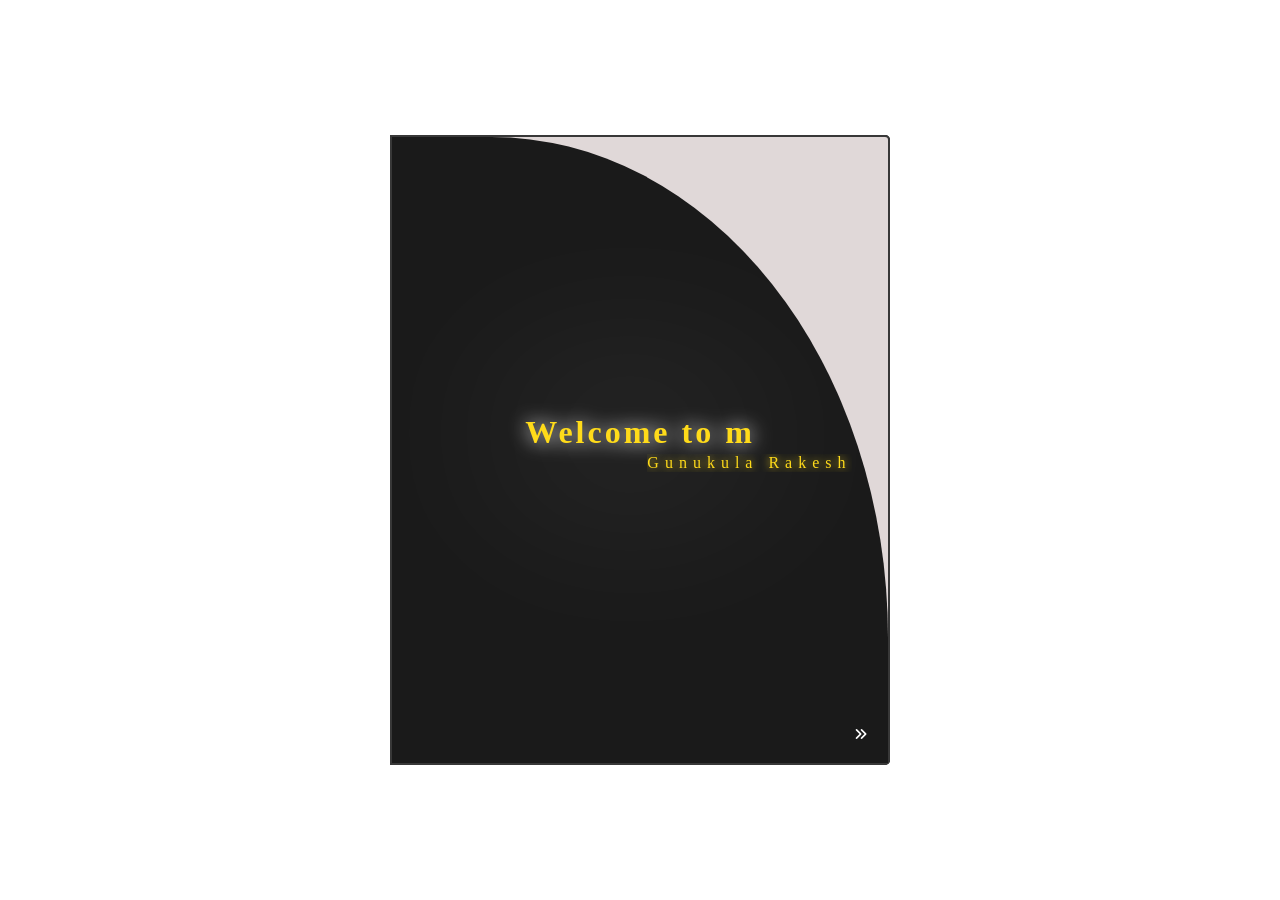
<file: 3D-portofolio.html>
<!DOCTYPE html>
<html lang="en">
<head>
    <meta charset="UTF-8">
    <meta name="viewport" content="width=device-width, initial-scale=1.0">
    <link rel="stylesheet" href="https://cdnjs.cloudflare.com/ajax/libs/font-awesome/6.7.2/css/all.min.css" integrity="sha512-Evv84Mr4kqVGRNSgIGL/F/aIDqQb7xQ2vcrdIwxfjThSH8CSR7PBEakCr51Ck+w+/U6swU2Im1vVX0SVk9ABhg==" crossorigin="anonymous" referrerpolicy="no-referrer" />
    <title>Portofolio Website1</title>
    <link rel="stylesheet" href="index.css">
    <link rel="icon" href="portofolio-images/rockstar.png">
</head>
<body>
    
    <div class="book js-book">
        <div class="page" data-id="1" id="page1">
            <div class="gif-container">
                <img src="portofolio-images/hi.gif">
            </div>
            <div class="front" id="front1">
                <h1 id="result1"></h1><br>
                <p id="result2">Gunukula Rakesh</p>
                <button data-target="1" class="nextbtn"><i class="fa-solid fa-angles-right"></i></button>
            </div>
            <div class="back" id="back1">
                <div class="image">
                    <img src="portofolio-images/rockstar1.png">
                </div>
                <div class="content">
                    <h1>Gunukula Rakesh</h1>
                    <h2>Web Developer</h2>
                </div>
                <div class="social-media">
                    <a href="#"><i class="fa-brands fa-facebook-f"></i></a>
                    <a href="#"><i class="fa-brands fa-twitter"></i></a>
                    <a href="#"><i class="fa-brands fa-linkedin-in"></i></a>
                    <a href="#"><i class="fa-brands fa-square-instagram"></i></a>
                </div>
                <div class="para">
                       <p>Hi, I'm <b>Gunukula Rakesh</b> A passionate <b>Frontend Web Developer</b> with hands-on skills in <b>HTML, CSS</b> and <b>JavaScript.</b> I enjoy building beautiful and responsive
                                 websites that provide a smooth user experience. I love solving problems, creating useful interfaces, and learning new technologies in the <b>Web Develpoment</b> space.
                                  Even without relying on a formal backend or full-stack background. I have consistently developed real-world projects using core web technologies and stayed committed to improving my <b>UI/UX</b> skills.
                                  My goal is to become a top <b>Front-end Developer</b> and eventually grow into <b>Full-Stack</b> development.
                            </p>
                </div>
                <div class="btns">
                    <button>Download</button>
                    <button id="contactBtn">Contact Me</button>
                </div>
                <span class="pagenumber">1</span>
                <button data-target="1" class="previousbtn"><i class="fa-solid fa-angles-left"></i></button>
            </div>
        </div>
        <div class="page" data-id="2" id="page2">
            <div class="front" id="front2">
                <h1>Education</h1>
                <div class="education-container">
                    <div class="content">
                            <span><i class="fa-solid fa-calendar-days"></i><b>2019-2020</b></span>
                            <h2>SSC(10th Standard)</h2>
                            <h3>Z.P.H.S High School, Nidubrollu</h3>
                            <h4>Year of Completion: <b>2020</b></h4>
                            <h4>GPA : 9.8 / 10</h4>
                    </div>
                      <div class="content">
                            <span><i class="fa-solid fa-calendar-days"></i><b>2019-2020</b></span>
                            <h2>Diploma(ECE)</h2>
                            <h3>St.Ann's college of Engineering and Technology, Chirala</h3>
                            <h4>Year of Completion: <b>2023</b></h4>
                            <h4>CGPA : 75%</h4>
                    </div>
                      <div class="content">
                             <span><i class="fa-solid fa-calendar-days"></i><b>2019-2020</b></span>
                            <h2>B.Tech(Data Science)</h2>
                            <h3>St.Ann's college of Engineering and Technology, Chirala</h3>
                            <h4>Year of Completion: <b>2026</b></h4>
                            <h4>CGPA : 6.5 / 10</h4>
                      </div>
                </div>
                <span  class="pagenumber">2</span>
                <button data-target="2" class="nextbtn"><i class="fa-solid fa-angles-right"></i></button>
            </div>
            <div class="back" id="back2">
                <h1>My Skills</h1>
                <div class="social-media js-social-media">
                    <a href=""><i class="fa-brands fa-html5"></i></a>
                    <a href=""><i class="fa-brands fa-css3-alt"></i></a>
                    <a href=""><i class="fa-brands fa-js"></i></a>
                    <a href=""><i class="fa-brands fa-node-js"></i></a>
                    <a href=""><i class="fa-brands fa-react hide"></i></a>
                    <a href=""><i class="fa-brands fa-figma hide"></i></a>
                    <button class="skill-visible">More Skills</button>
                </div>
                <div class="skills-container js-skills-container">
                    <p>I have hands-on experience in the following technologies used for building modern and responsive web applications.</p>
                    <ul>
                        <li><b>HTML5:</b> Semantic and structured markup for clean UL and SEO.</li>
                        <li><b>CSS3:</b> Responsive layouts, animations, and modern design techniques.</li>
                        <li><b>JavaScript(ES6+):</b> Dynamic client-side scripting with strong DOM manipulation skills.</li>
                        <li><b>Node.js:</b> Backend JavaScript runtime for building scalable server-side applications.</li>
                        <li><b>React.js:</b> Component-based UI development with hooks, state managment, and routing.</li>
                        <li><b>Figma:</b> Designing UI mockups and converting them into pixel-perfect frontends.</li>
                    </ul>
                </div>
                <span class="pagenumber">3</span>
                <button data-target="2" class="previousbtn"><i class="fa-solid fa-angles-left"></i></button>
            </div>
        </div>
        <div class="page" data-id="3" id="page3">
            <div class="front" id="front3">
                <h1>My Projects</h1>
                <div class="project-showing-btns">
                    <button class="gamebtn">Game</button>
                    <button class="todobtn">Todo-App</button>
                </div>
                <div class="project-container" id="game-container">
                    <div class="frame1">
                        <iframe src="game.html" scrolling="no" frameborder="0"></iframe>
                    </div>
                </div>
                <div class="project-container" id="todo-container">
                    <iframe src="todo.html" frameborder="0" scrolling="no" id="todoframe"></iframe>
                </div>
                <div class="project-content">
                    <div class="game-content">
                      <b>Project Name : </b><h4>Rock Paper Scissors</h4>
                      <b>Descripton : </b><p>A fun and interactive browser-based <strong>Rock Paper Scissors</strong> game where the user complete against the computer.The computer's choice generated randomly. and the game instantly shows who wins each round.</p>
                      <b>Key Features : </b>
                      <ul>
                        <li>Random computer move generation.</li>
                        <li>Game logic to decide winner.</li>
                        <li>Real-time result diplay.</li>
                        <li>Score tracking system.</li>
                        <li>Simple and responsive UI design.</li>
                      </ul>
                    </div>
                    <div class="todo-content">
                    <b>Project Name : </b><h4>Smart ToDo App</h4>
                    <b>Descripton : </b><p>A simple yet powerful <strong>ToDo application</strong> built to help users manage their daily tasks effectively. The app allows users to add, edit, provides a clean and responsive user interface, ensuring a smooth experience across devices.</p>
                      <b>Key Features : </b>
                      <ul>
                        <li>Add new tasks with ease.</li>
                        <li>Edit tasks in-place.</li>
                        <li>Delete unwanted tasks.</li>
                        <li>Mark tasks as completed or pending.</li>
                        <li>Simple and responsive UI design.</li>
                      </ul>
                    </div>
                </div>
                <span class="pagenumber">4</span>
                <button data-target="3" class="nextbtn"><i class="fa-solid fa-angles-right"></i></button>
            </div>
            <div class="back" id="back3">
                <h1>Contact</h1>
                    <form action="https://formspree.io/f/xanjrzpa" method="post">
                        <div class="input-container">
                        <input type="text" placeholder="Enter your Name" required>
                        <input type="email" placeholder="Email" required>
                        <textarea rows="15" name="your message" placeholder="Your Message" required></textarea>              
                        <input type="submit" value="Send Message">
                    </form>
                </div>
                <span class="pagenumber">5</span>
                <button data-target="3" class="previousbtn"><i class="fa-solid fa-angles-left"></i></button>
                <button data-target="3" class="contactbtn js-contactbtn"><i class="fa-solid fa-address-book"></i></button>
            </div>
        </div>
    </div>
    <script src="index.js"></script>
</body>
</html>
</file>
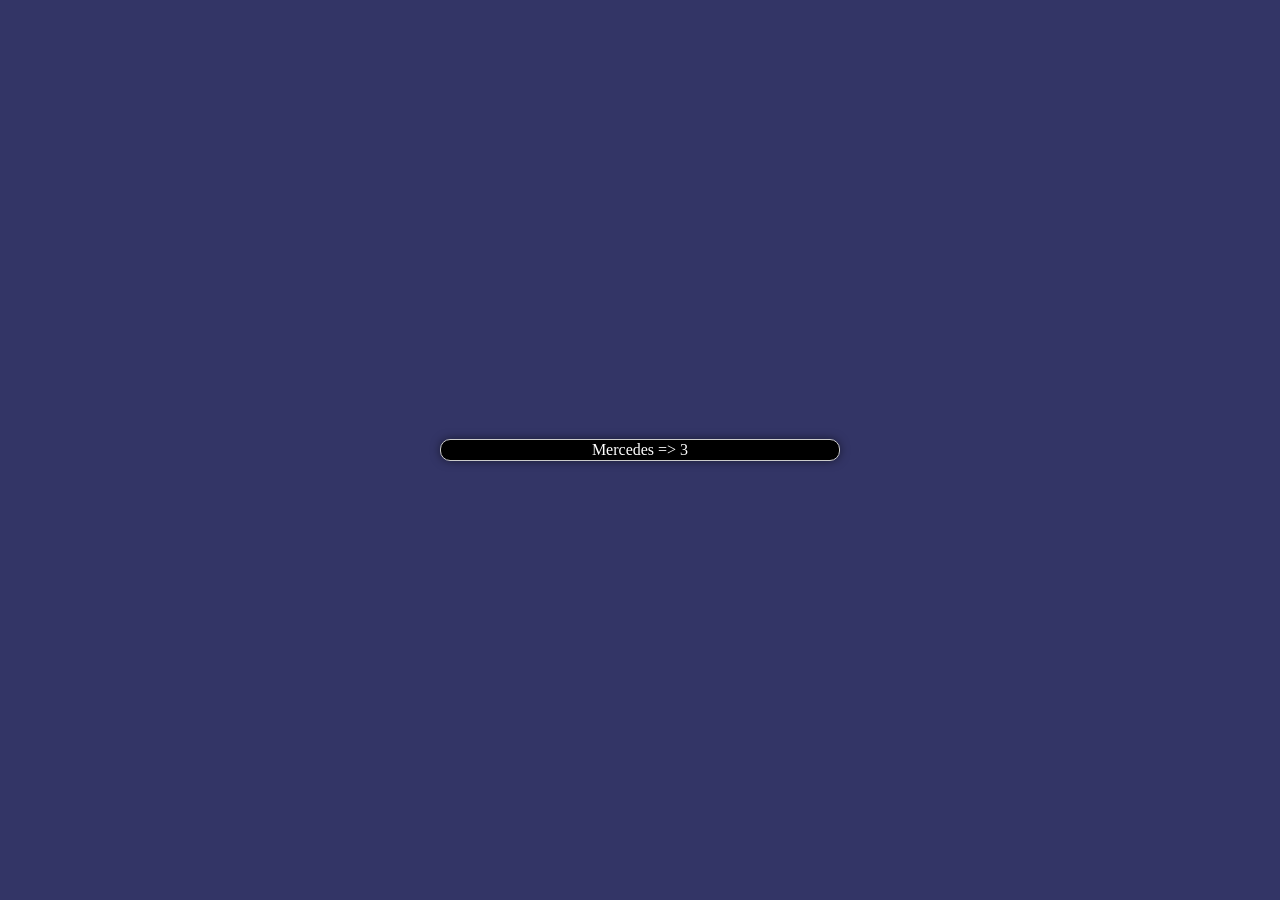
<file: arraypractice.html>
<!DOCTYPE html>
<html lang="en">
<head>
    <meta charset="UTF-8">
    <meta name="viewport" content="width=device-width, initial-scale=1.0">
    <title>Document</title>
    <style>
        *{
            margin:0;
            padding:0;
            box-sizing:border-box;
        }
        body{
            display:flex;
            justify-content: center;
            align-items:center;
            background:#333566;
            height:100vh;
        }
        .container{
            position:relative;
            border:1px solid #ccc;
            width:400px;
            cursor:pointer;
            display: flex;
            justify-content: center;
            align-items:center;
            background:#000;
            border-radius:10px;
            border:1px solid #ccc;
            color:white;
            box-shadow:0 0 10px rgba(0,0,0,0.5);
            padding:10px;
            height:2px;
            transition: height 1s ease, background 1s ease;
        }
        .container:hover{
            height:400px;
            padding:10px;
            color:black;
            background:#ccc;
        }
    </style>
</head>
<body>
    <div class="container">
    </div>
    <script>
        const cars = ['Rolls Royce', 'Ferrari', 'Buggati', 'Mercedes'];
        const container = document.querySelector('.container');
        cars.forEach((car, index) => {
            let result = `${car} => ${index}`;
            container.innerHTML = result;
        });
    </script>
</body>
</html>
</file>
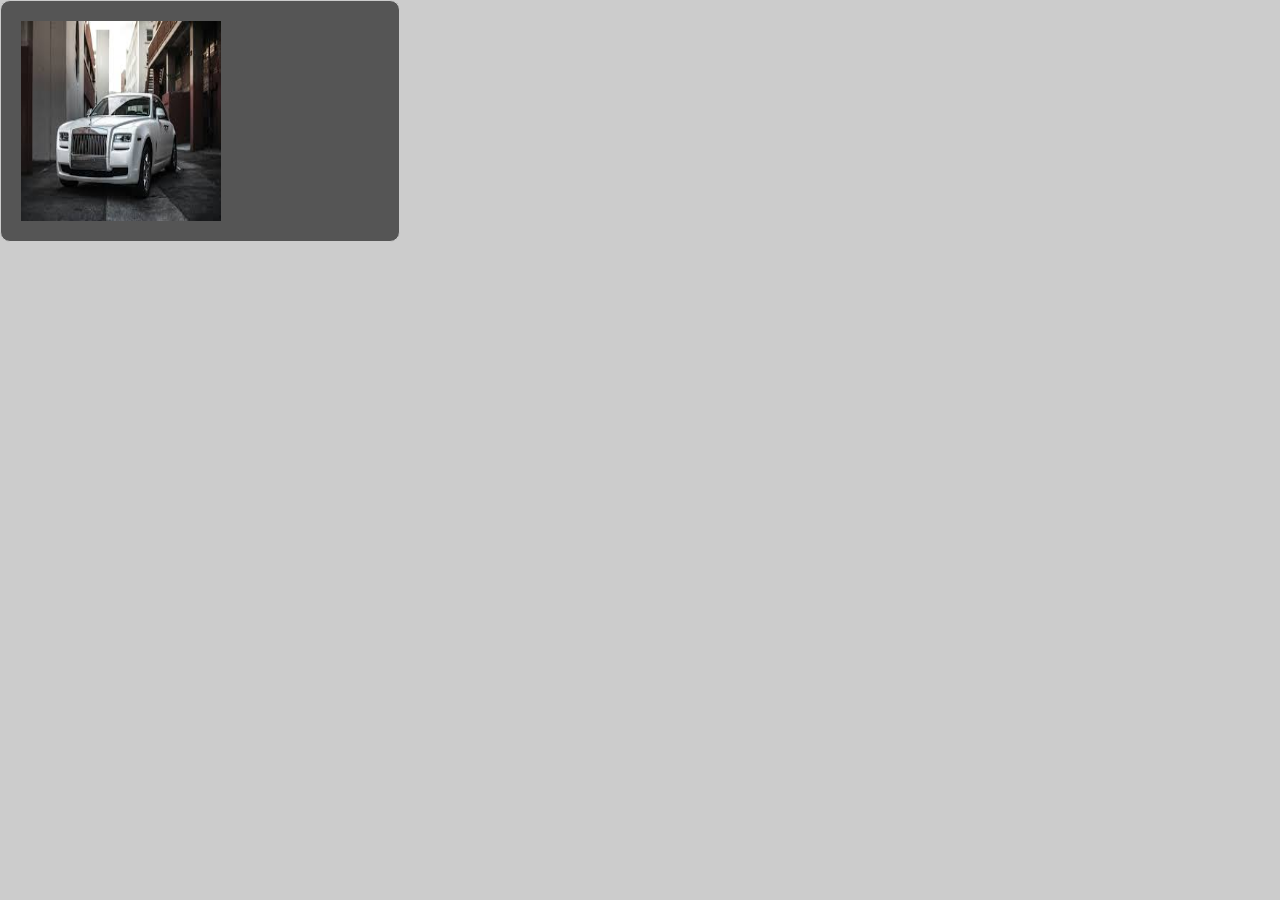
<file: checkout.html>
<!DOCTYPE html>
<html lang="en">
<head>
    <meta charset="UTF-8">
    <meta name="viewport" content="width=device-width, initial-scale=1.0">
    <title>checkout</title>
    <style>
        *{
            margin:0;
            padding:0;
            box-sizing: border-box;
        }
        body{
            background:#ccc;
        }
        .item{
            max-width: 400px;
            height:auto;
            padding:20px;
            background:#555;
            border-radius:10px;
            border:1px solid #ccc;
        }
        .image{
            width:200px;
            height:200px;
            position: relative;
        }
        .image img{
            position: absolute;
            width:100%;
            height:100%;
        }
    </style>
</head>
<body>
    <div class="container">
        <div class="item">
            <div class="image">
                <img src="rolls-royce-1.jpeg">
            </div>
            <div class="name"></div>
            <div class="model"></div>
            <div class="price"></div>
        </div>
    </div>
    <script  type="module" src="checkout.html"></script>
</body>
</html>
</file>
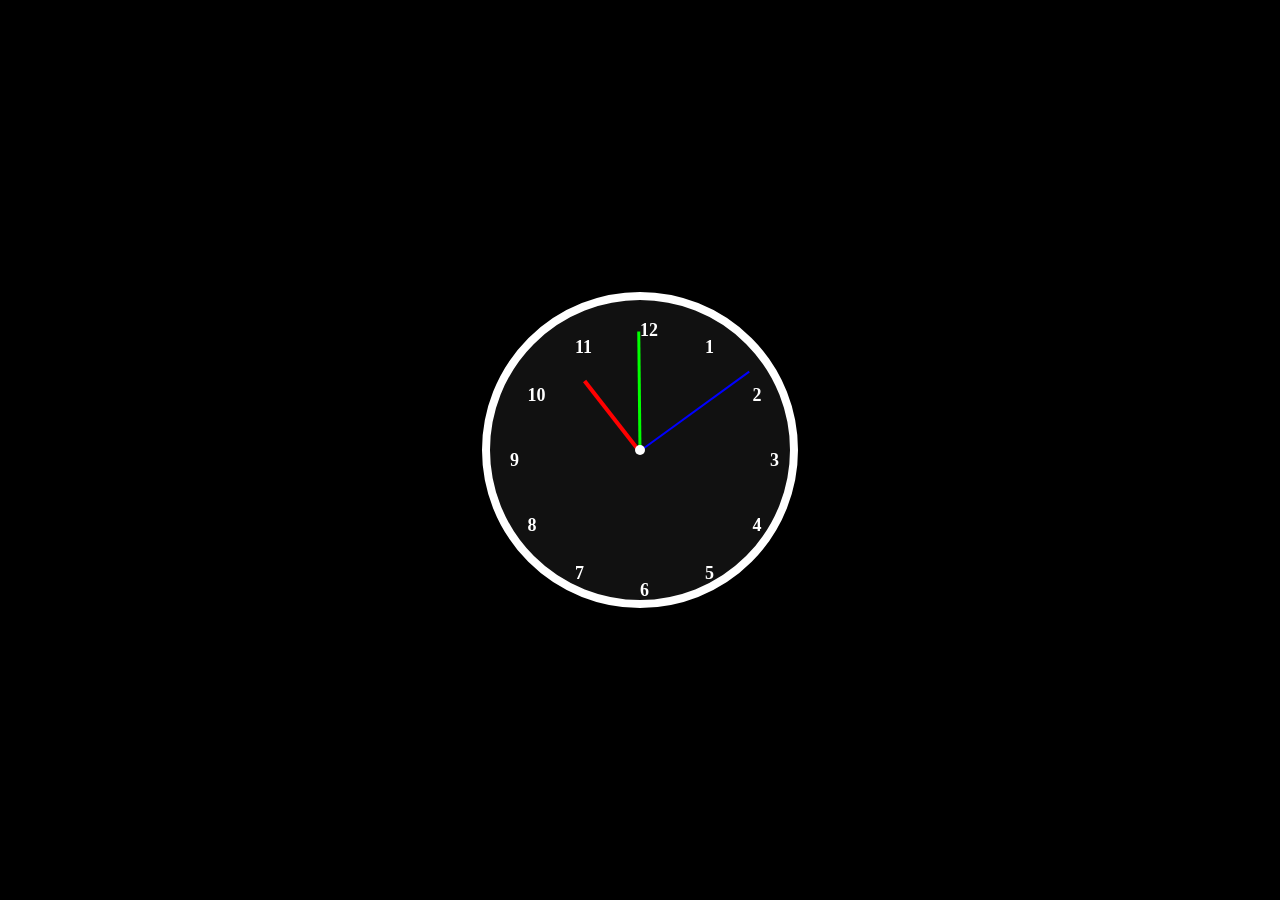
<file: clock.html>
<!DOCTYPE html>
<html lang="en">
<head>
    <meta charset="UTF-8">
    <meta name="viewport" content="width=device-width, initial-scale=1.0">
    <title>Document</title>
    <style>
        body {
  margin: 0;
  display: flex;
  justify-content: center;
  align-items: center;
  background: #000;
  height: 100vh;
}

.clock {
  position: relative;
  width: 300px;
  height: 300px;
  background: #111;
  border: 8px solid #fff;
  border-radius: 50%;
}

.hand {
  position: absolute;
  width: 50%;
  height: 2px;
  background: #fff;
  top: 50%;
  left: 50%;
  transform-origin: left;
  transform: rotate(90deg);
  transition: transform 0.05s ease-in-out;
}

.hour {
  width: 30%;
  height: 4px;
  background: #f00;
}

.minute {
  width: 40%;
  height: 3px;
  background: #0f0;
}

.second {
  width: 45%;
  height: 2px;
  background: #00f;
}

.center-dot {
  position: absolute;
  width: 10px;
  height: 10px;
  background: #fff;
  border-radius: 50%;
  top: 50%;
  left: 50%;
  transform: translate(-50%, -50%);
}

/* Numbers Around Circle */
.number {
  position: absolute;
  color: white;
  font-size: 18px;
  font-weight: bold;
  top: 50%;
  left: 50%;
  transform: rotate(calc(var(--n) * 30deg))
             translateY(-130px)
             rotate(calc(var(--n) * -30deg));
}

    </style>
</head>
<body>
    <div class="clock">
  <!-- Numbers -->
  <div class="number" style="--n:1">1</div>
  <div class="number" style="--n:2">2</div>
  <div class="number" style="--n:3">3</div>
  <div class="number" style="--n:4">4</div>
  <div class="number" style="--n:5">5</div>
  <div class="number" style="--n:6">6</div>
  <div class="number" style="--n:7">7</div>
  <div class="number" style="--n:8">8</div>
  <div class="number" style="--n:9">9</div>
  <div class="number" style="--n:10">10</div>
  <div class="number" style="--n:11">11</div>
  <div class="number" style="--n:12">12</div>

  <!-- Clock Hands -->
  <div class="hand hour" id="hourHand"></div>
  <div class="hand minute" id="minuteHand"></div>
  <div class="hand second" id="secondHand"></div>

  <!-- Center Dot -->
  <div class="center-dot"></div>
</div>
<script>
    function updateClock() {
  const now = new Date();

  const seconds = now.getSeconds();
  const minutes = now.getMinutes();
  const hours = now.getHours() % 12;

  const secondDeg = seconds * 6;
  const minuteDeg = minutes * 6 + (seconds / 60) * 6;
  const hourDeg = hours * 30 + (minutes / 60) * 30;

  document.getElementById("secondHand").style.transform = `rotate(${secondDeg}deg)`;
  document.getElementById("minuteHand").style.transform = `rotate(${minuteDeg}deg)`;
  document.getElementById("hourHand").style.transform = `rotate(${hourDeg}deg)`;
}

setInterval(updateClock, 1000);
updateClock(); // call once at start

</script>
</body>
</html>
</file>
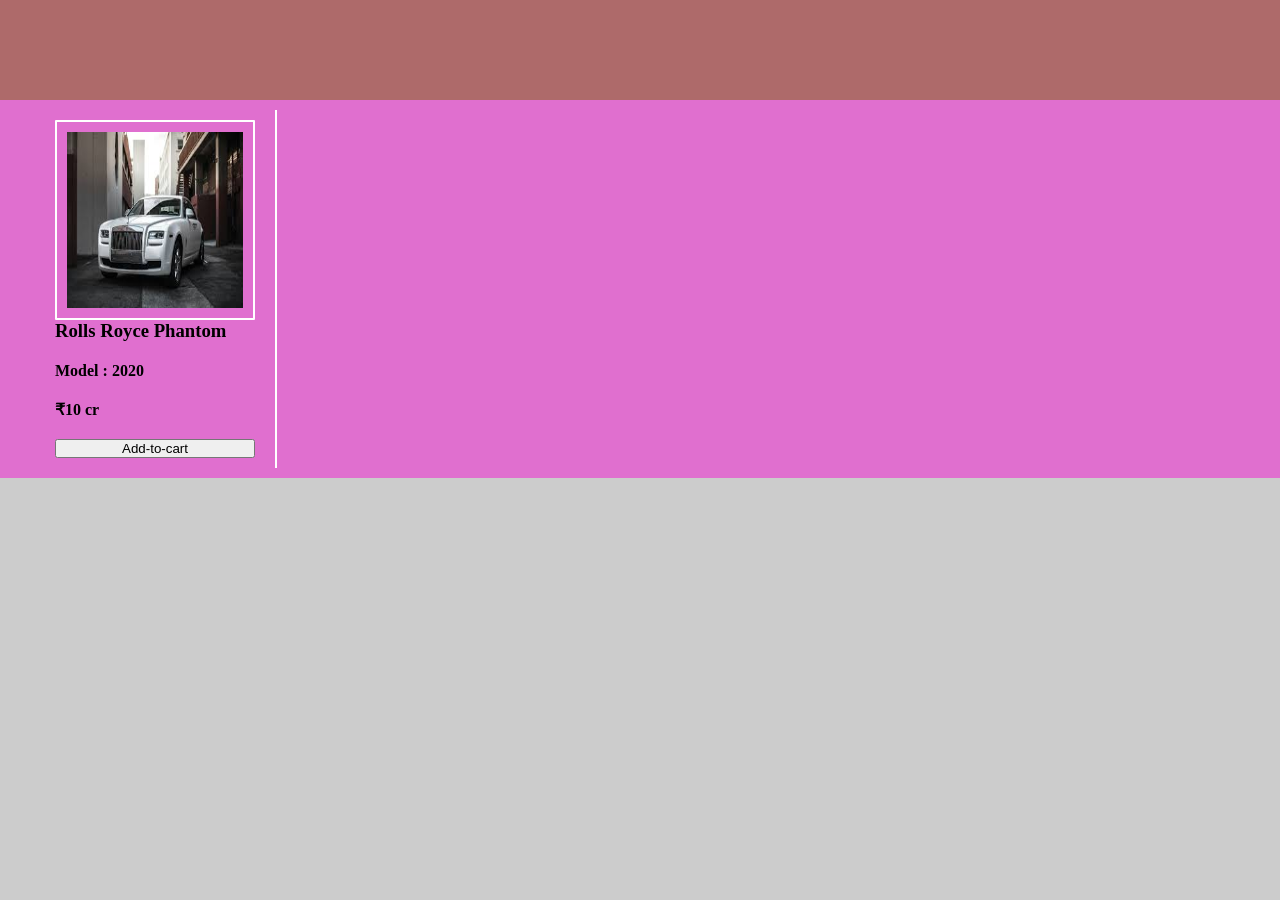
<file: clone.html>
<!DOCTYPE html>
<html lang="en">
<head>
    <meta charset="UTF-8">
    <meta name="viewport" content="width=device-width, initial-scale=1.0">
    <title>Clone Website</title>
    <style>
        *{
            margin:0;
            padding:0;
            box-sizing:border-box;
        }
        body{
            background:#ccc;
        }
        .clone-header{
            width:100%;
            background:#ae6a6a;
            height:100px;
            padding:20px;
        }
        .main-header{
            width:100%;
            height:auto;
            padding:10px 35px;
            flex-wrap: wrap;
            background:#e06fcf;
            display: flex;
        }
        .item{
            padding:10px 20px;
            width:auto;
            border-right: 2px solid #fff;
            height:auto;
        
        }
        .item .image{
            width:200px;
            height:200px;
            position: relative;
        }
        .item .image img{
            position: absolute;
            width:100%;
            height:100%;
            padding:10px;
            border:2px solid #fff;
            border-radius:1px;
        }
        .item .content{
            display : flex;
            flex-direction: column;
            gap:20px;
        }

    </style>
</head>
<body>
    <div class="clone-header">
        <div class="js-container"></div>
    </div>
    <div class="main-header js-main-header">
        <div class="item">
            <div class="image">
                <img src="rolls-royce-1.jpeg">
            </div>
            <div class="content">
                <h3>Rolls Royce Phantom</h3>
                <h4>Model : 2020</h4>
                <h4>&#8377;10 cr</h4>
                <button class="add-to-cart">Add-to-cart</button>
            </div>
        </div>
    </div>
    <script type="module" src="main.js">
    </script>
</body>
</html>
</file>
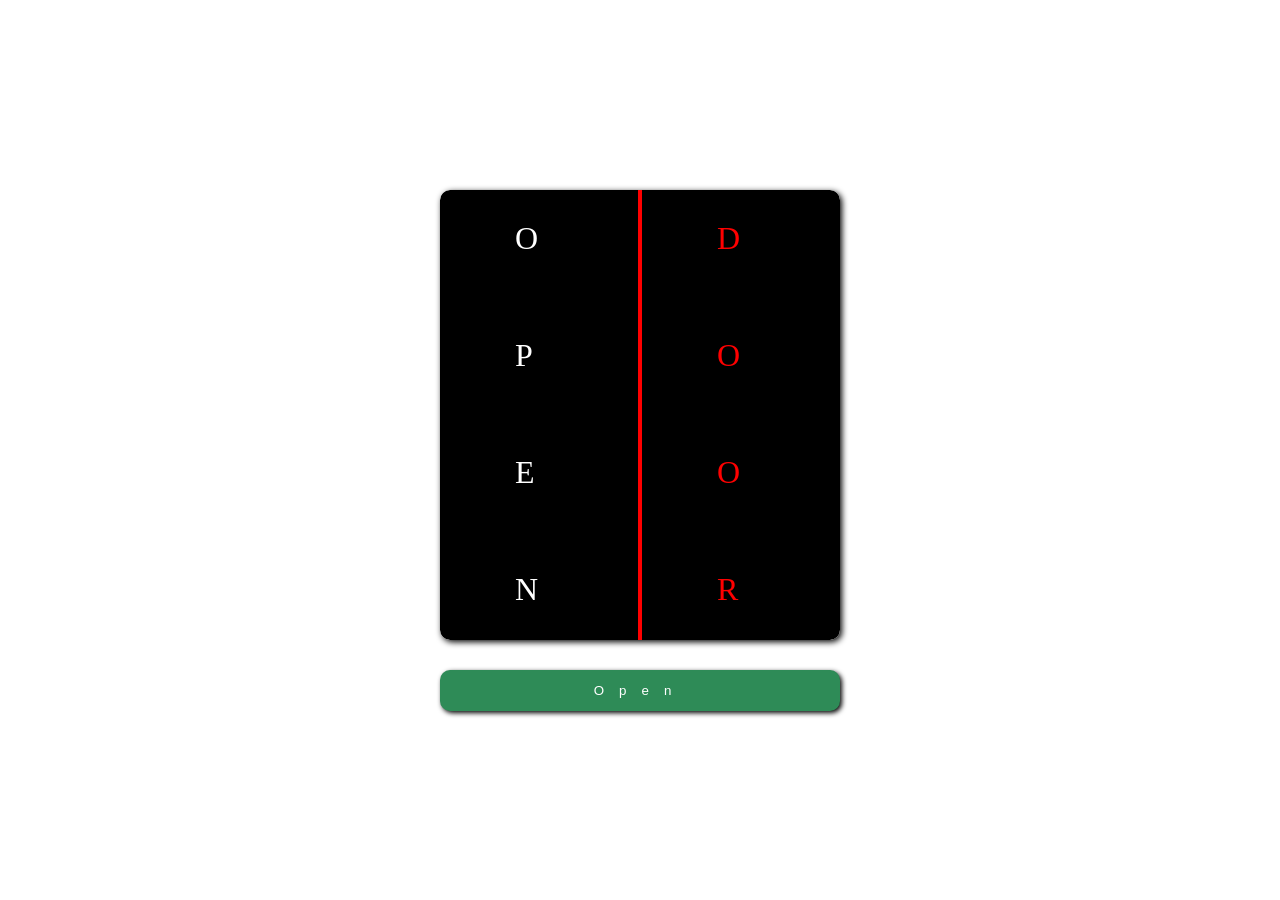
<file: game.html>
<!DOCTYPE html>
<html lang="en">
<head>
    <meta charset="UTF-8">
    <meta name="viewport" content="width=device-width, initial-scale=1.0">
    <title>First-Game</title>
    <link rel="stylesheet" href="https://cdnjs.cloudflare.com/ajax/libs/font-awesome/6.7.2/css/all.min.css" integrity="sha512-Evv84Mr4kqVGRNSgIGL/F/aIDqQb7xQ2vcrdIwxfjThSH8CSR7PBEakCr51Ck+w+/U6swU2Im1vVX0SVk9ABhg==" crossorigin="anonymous" referrerpolicy="no-referrer" />

    <style>
        *{
            margin:0;
            padding:0;
            box-sizing:border-box;
        }
        body{
            display:flex;
            justify-content: center;
            align-items: center;
            background:transparent;
            height:100vh;
        }
        .container{
            position:relative;
            width:400px;
            height:450px;
            overflow: hidden;
            background:#ccc;
            border-radius:10px;
            box-shadow:2px 2px 6px #000;
            padding:30px 20px;

        }
        .gamename {
            text-align: center;
            text-decoration: underline 2px solid black;

        }
        .btns{
            position: relative;
            display: flex;
        }
        .btns button{
            width:80px;
            height:80px;
            border-radius:50%;
            border:none;
            background:#ccc;
            box-shadow:2px 2px 5px #000;
            margin:20px;
        }
        
        .btns button img{
            width:100%;
            height:100%;
            padding:10px;
            cursor:pointer;
        }
        .btns button:hover{
            opacity:0.9;
        }
        .btns button:active{
            background:seagreen;
        }
        .gameresult{
            text-align: center;
            font-size:1.2rem;
            margin: auto;
            font-weight: bold;
        }
        .gamemove{
            text-align: center;
            margin:20px;
            display: flex;
            justify-content: center;
            align-items: center;
        }
        .moveelement{
            width:60px;
            height:60px;
            background:#fff;
            border-radius:50%;
            border:none;
            padding:10px;
            margin-left:5px;
        }
        .gamescore{
            text-align: center;
            margin:22px auto;
        }
        .gamescore span{
            font-weight: bold;
            font-size:1rem;            
        }
        .gamebtns{
            position: relative;
            display: flex;
        }
        .gamebtns button{
            width:50%;
            margin:20px auto;
            margin-left:10px;
            border:none;
            border-radius:10px;
            padding:10px;
            background:seagreen;
            letter-spacing: 4px;
            cursor:pointer;
            font-weight: bold;
        }
        .gamebtns button:nth-child(2){
            width:50%;
            margin:20px auto;
            margin-left:10px;
            border:none;
            border-radius:10px;
            padding:10px;
            background:#ccc;
            border:2px solid red;
            letter-spacing: 4px;
            cursor:pointer;
            font-weight: bold;
        }
       .gamebtns button:nth-child(1):active{
            background: red;
            color:#fff;
        }
        .fa-stop{
            color:#fff;
        }
        .gamecontainer{
            position: absolute;
            transform: scale(0);
            transition:all 3s ease-in-out;
        }
        .gamecontainer1{
            position: absolute;
            transform:scale(1);
            transition:all 3s ease-in-out;
        }
        .box{
            position: absolute;
            width:50%;
            left:0;
            top:0;
            background:black;
            height:100%;
            z-index: 1;
            border-top-left-radius:10px;
            border-bottom-left-radius:10px;
            border-right:2px solid red;
            transition:all 2s ease-in-out;
        }
        .box1{
            position: absolute;
            width:50%;
            right:0;
            top:0;
            background:black;
            height:100%;
            z-index: 1;
            border-top-right-radius:10px;
            border-bottom-right-radius:10px;
            border-left:2px solid red;
            transition:all 2s ease-in-out;
        }
        .box2{
            position: absolute;
            width:50%;
            left:0;
            transform:translateX(-100%);
            top:0;
            background:black;
            height:100%;
            z-index: 1;
            border-top-left-radius:10px;
            border-bottom-left-radius:10px;
            border-right:2px solid red;
            transition:all 2s ease-in-out;
        }
        .box3{
            position: absolute;
            width:50%;
            right:0;
            transform:translateX(100%);
            top:0;
            background:black;
            height:100%;
            z-index: 1;
            border-top-right-radius:10px;
            border-bottom-right-radius:10px;
            border-left:2px solid red;
            transition:all 2s ease-in-out;
        }
        .ano .open{
            background:seagreen;
            border:none;
            padding:13px 15px;
            color:#fff;
            letter-spacing:15px;
            margin-top:30px;
            width:100%;
            border-radius:10px;
            box-shadow: 2px 2px 5px black;
            cursor: pointer;
        }
        .ano .open:hover{
            opacity:0.8;
        }
        marquee{
            background:white;
            letter-spacing: 10px;
            padding:10px;
            border:none;
            box-shadow: 2px 2px 5px black,2px 3px 5px black;
            color:#000;
            border-radius:10px;
        }
        .opentext{
            position: relative;
            perspective: 1000;
            left:35px;
            top:-10px;
            display: flex;
            flex-direction: column;
        }
        .opentext span{
            margin:40px;
            position:relative;
            font-size:2rem;
            transform-style: preserve-3d;
            color:white;
        }
        .txt span{
            color:red;
        }
        .autoenable{
            text-align: center;
            position: relative;
            transform:translateY(100px);
            transition:all 2s ease-in-out;
        }
        .autoenable1{
            text-align: center;
            position:relative;
            transform:translateY(0);
            transition:all 0.5s ease-in-out;
        }
    </style>
</head>
<body>
    <div class="ano">
    <div class="container jscontainer">
        <div class="box">
            <div class="opentext">
                <span>O</span>
                <span>P</span>
                <span>E</span>
                <span>N</span>
            </div>
        </div>
        <div class="box1">
            <div class="opentext txt">
                <span>D</span>
                <span>O</span>
                <span>O</span>
                <span>R</span>
            </div>
        </div>
        <div class="gamecontainer js-game-container">
            <div class="gamename">
                <h2>Rock | Paper | Scissors</h2>
            </div>
            <div class="btns">
                <button onclick="playgame('Rock')"><img src="rock.png"></button>
                <button onclick="playgame('Paper')"><img src="paper.png"></button>
                <button onclick="playgame('Scissors')"><img src="scissors.png"></button>
            </div>
            <div class="gameresult">
                <marquee>Playgame</marquee>
            </div>
            <div class="gamemove"></div>
            <div class="gamescore"></div>
            <div class="gamebtns">
                <button onclick="score.wins = 0;
                                 score.losses = 0;
                                 score.ties = 0;
                                 score.played = 0;
                                 localStorage.removeItem('score');
                                 updateScoreElement();">Reset</button>
                <button class="js-auto" onclick="autoPlay()">Autoplay</button>
            </div>
            <div class="autoenable js-enable">
            </div>
        </div>
        
    </div>
    <button onclick="opendoor(); " class="open">Open</button>
    </div>
    <script>
        //opendoor
        //opendoor sound
        function opendoorsound(){
            const opensound = new Audio('mixkit-electric-whoosh-2596.wav');
            opensound.play();
        }
        //closing door sound
        function closedoorsound(){
            const closedoor = new Audio('mixkit-cinematic-whoosh-fast-transition-1492.wav');
            closedoor.play();
        }
        function opendoor(){
            const openbtn = document.querySelector('.open');
            const gameContainer = document.querySelector('.js-game-container');
            const box = document.querySelector('.box');
            const box1 = document.querySelector('.box1');
            if(openbtn.innerHTML === 'Open'){
                opendoorsound();
                openbtn.innerHTML = `Close<i class="fa-solid fa-xmark"></i>`
                openbtn.style.background = 'red';
                box.classList.add('box2')
                box1.classList.add('box3');
                    gameContainer.classList.add('gamecontainer1');

            }else {
                openbtn.innerHTML = 'Open';
                openbtn.style.background = 'seagreen';
                closedoorsound();
                box.classList.remove('box2');
                box1.classList.remove('box3');
                gameContainer.classList.remove('gamecontainer1');

            }
        }
        let score = JSON.parse(localStorage.getItem('score'));
        if(score === null){
            score = {
                wins: 0,
                losses: 0,
                ties: 0,
                played: 0, 
            };
        };
        updateScoreElement();
        function playgame(playermove){
                const computermove = pickcomputermove();
                let result = '';
                if(playermove === 'Rock'){
                    if(computermove === 'Rock'){
                        result = 'Tie';
                    }else if(computermove === 'Paper'){
                        result = 'You Lose';
                    }else if(computermove === 'Scissors'){
                        result = 'You Win';
                    }
                }else if(playermove === 'Paper'){
                    if(computermove === 'Rock'){
                        result = 'You Win';
                    }else if(computermove === 'Paper'){
                        result = 'Tie';
                    }else if(computermove === 'Scissors'){
                        result = 'You Lose';
                    }
                }else if(playermove === 'Scissors'){
                    if(computermove === 'Rock'){
                        result = 'You Lose';
                    }else if(computermove === 'Paper'){
                        result = 'You Win';
                    }else if(computermove === 'Scissors'){
                        result = 'Tie';
                    }
                }if(result === 'You Win'){
                    score.wins = score.wins + 1;
                    document.querySelector('.gameresult').style.color = 'seagreen';
                    winningsound();
                }else if(result === 'You Lose'){
                    score.losses = score.losses + 1;
                    loosesound();
                    flashEffect();
                    document.querySelector('.gameresult').style.color = 'red';
                }else if(result === 'Tie'){
                    score.ties = score.ties + 1;
                    tiesound();
                    document.querySelector('.gameresult').style.color = 'orange'
                }
                score.played = score.played + 1;
                //localstorage
                localStorage.setItem('score',JSON.stringify(score));
                updateScoreElement();
                document.querySelector('.gameresult').innerHTML = `<samp>${result}</samp>`
            document.querySelector('.gamemove').innerHTML = `You <img src="${playermove}.png" class="moveelement"> | Oponent <img src="${computermove}.png" class="moveelement" >  `
            }
            //updatescore
            function updateScoreElement(){
                document.querySelector('.gamescore').innerHTML = `Wins : <span>${score.wins}</span> | Loss : <span>${score.losses}</span> | Ties : <span>${score.ties}</span> | Played : <span>${score.played}</span>`
            }
            //Autoplay
            let isAutoplay = false;
            let intervalId;
            function autoPlay(){
                const auto = document.querySelector('.js-auto');
                const enable = document.querySelector('.js-enable');
                if(!isAutoplay){
                    enable.classList.add('autoenable1');
                    enable.innerHTML = `<samp>AutoPlay is enabled</samp>`;
                    intervalId = setInterval(()=>{
                        const playermove = pickcomputermove();
                        playgame(playermove);

                    },1000);
                    isAutoplay = true;
                    auto.style.background = 'red';
                    auto.innerHTML = `<i class="fa-solid fa-stop"></i>`
                }else {
                    clearInterval(intervalId);
                    isAutoplay = false;
                    auto.style.background = '#ccc';
                    enable.classList.remove('autoenable1');
                    enable.innerHTML = `<samp>AutoPlay is disabled</samp>`
                    auto.innerHTML = `AutoPlay`;
                }
            }
            //flash
            function flashEffect(){
                const gameResult = document.querySelector('.gameresult');
                let count = 0;
                let flash = true;
                let interval;
                interval = setInterval(()=>{
                    gameResult.style.visibility = flash ? 'hidden' : 'visible';
                    flash = !flash;
                    count++;
                    if(count === 8){
                        clearInterval(interval);
                    }
                },50) 
            }
            //winning sound 
            function winningsound(){
                const win = new Audio('mixkit-game-bonus-reached-2065.wav')
                win.play();
            }
            function loosesound(){
                const lose = new Audio('mixkit-video-game-bomb-alert-2803.wav');
                lose.play();
            }
            function tiesound(){
                 const tie = new Audio('game-start-6104.mp3');
                 tie.play();
            }
        function pickcomputermove(){
            const randomvalue = Math.random();
            let computermove = '';
            if(randomvalue >= 0 && randomvalue < 1 / 3 ){
                computermove = 'Rock';
            }else if(randomvalue >= 1 / 3 && randomvalue < 2 / 3){
                computermove = 'Paper';
            }else if(randomvalue >= 2 /3 && randomvalue < 1){
                computermove = 'Scissors';
            }
            return computermove;
        }
        //adding keypress events to play game
        const container = document.querySelector('body');
        container.addEventListener('keydown',(event)=>{
            if(event.key === 'r'){
                playgame('Rock');
            }else if(event.key === 'p'){
                playgame('Paper');
            }else if(event.key === 's'){
                playgame('Scissors');
            }
        })
    </script>
    <body>
</html>
</file>
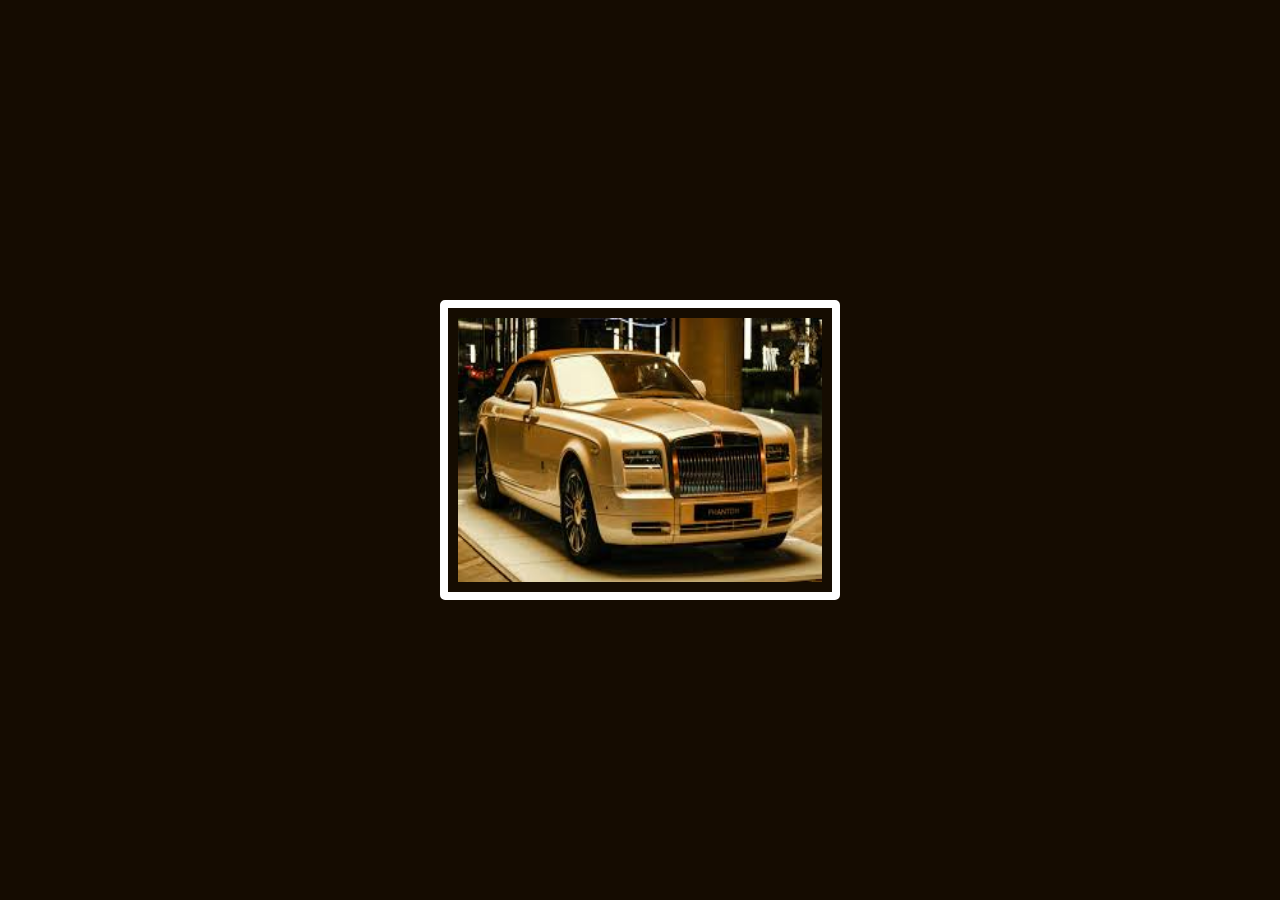
<file: imageslide.html>
<!DOCTYPE html>
<html lang="en">
<head>
    <meta charset="UTF-8">
    <meta name="viewport" content="width=device-width, initial-scale=1.0">
    <title>Image Slider effect</title>
    <style>
        *{
            margin: 0;
            padding:0; 
            box-sizing:border-box;
        }
        body{
            display:flex;
            justify-content: center;
            align-items: center;
            height:100vh;
            background:rgb(21, 12, 1)
        }
        .container{
            width:400px;
            height: 300px;
            position:relative;
        }
        .slider {
            height:300px;
            width:400px;
            position:relative;
            display:flex;
            object-fit: cover;
        }
        .slider img{
            position: absolute;
            width:100%;
            height:100%;
            padding:10px;
            border-radius:5px;
            transition : transform .5s ease;
            border:8px solid white;
            animation: anim 0.5s ease;
        }
        @keyframes anim{
            100%{
                border:10px solid #0ff;
                box-shadow:0 0 10px white;
                transition: all 1s ease-in-out;
            }

        }

    </style>
</head>
<body>
    <div class="container">
        <div class="slider" id="slider">
            <img src="rolls-royce-2.png">
            <img src="rolls-royce-3.png">
            <img src="rolls-royce-4.png">
        </div>
    </div>
    <script>
        const slider = document.getElementById('slider');
        const images = document.querySelectorAll('img');
        let currentIndex = 0;
        images.forEach((img) => {
            img.style.display = 'none';
        });
        images[currentIndex].style.display = 'block';
        setInterval(()=>{
            images[currentIndex].style.display = 'none';
            currentIndex = (currentIndex + 1) % images.length;
            images[currentIndex].style.display = 'block';
        },2000);
    </script>
</body>
</html>
</file>
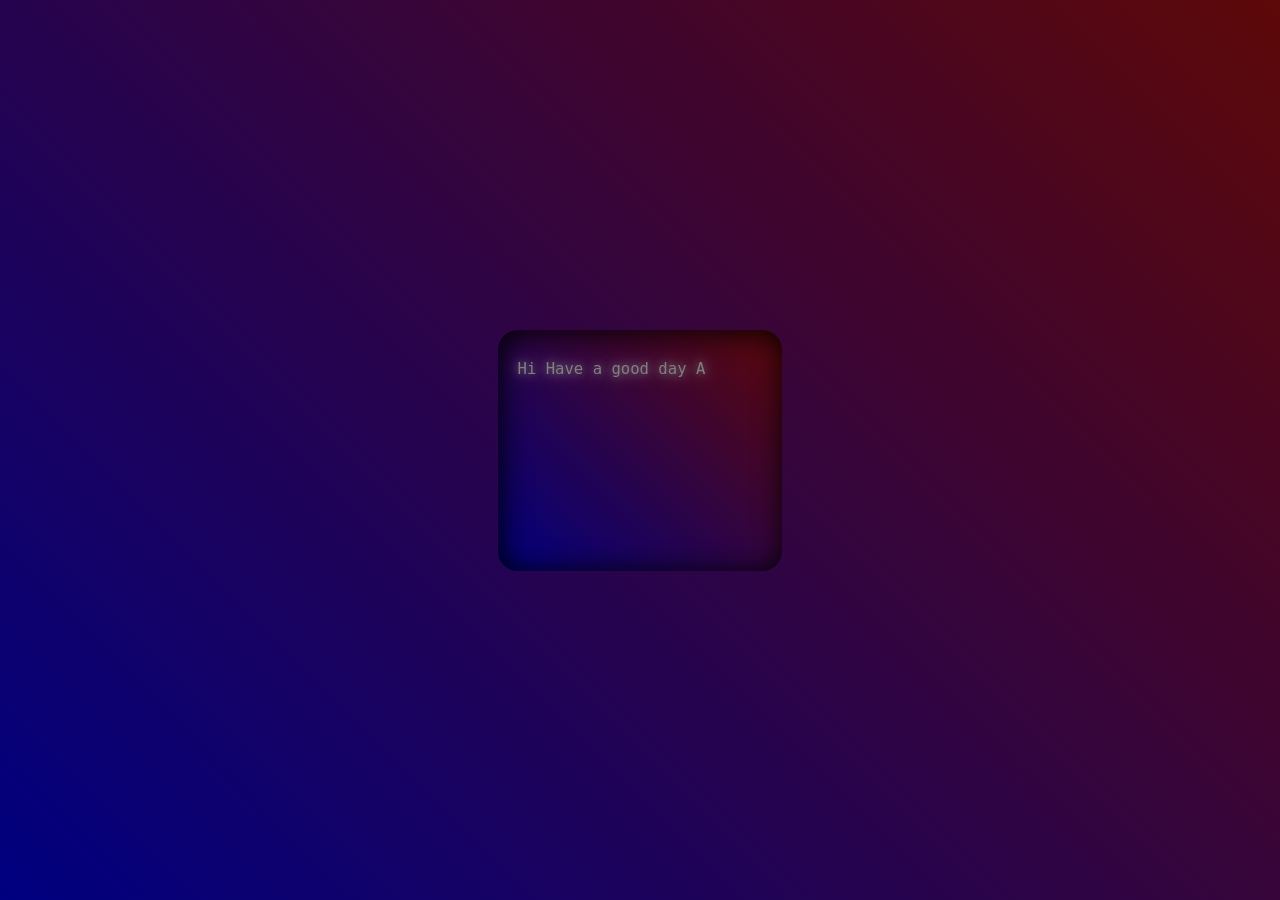
<file: todo.html>
<!DOCTYPE html>
<html lang="en">
<head>
    <meta charset="UTF-8">
    <meta name="viewport" content="width=device-width, initial-scale=1.0">
    <link rel="stylesheet" href="https://cdnjs.cloudflare.com/ajax/libs/font-awesome/6.7.2/css/all.min.css" integrity="sha512-Evv84Mr4kqVGRNSgIGL/F/aIDqQb7xQ2vcrdIwxfjThSH8CSR7PBEakCr51Ck+w+/U6swU2Im1vVX0SVk9ABhg==" crossorigin="anonymous" referrerpolicy="no-referrer" />
    <title>Dynamic Todo List</title>

    <style>
        *{
            margin:0;
            padding:0;
            box-sizing:border-box;
        }
        body{
            display:flex;
            justify-content: center;
            align-items:center;
            height:100vh;
            background:linear-gradient(45deg,navy,rgb(93, 8, 8));
        }
        .container{
            width:auto;
            padding:20px;
            padding:30px 20px;
            height:auto;
            background:linear-gradient(45deg,navy,rgb(93,8,8));
            box-shadow: 2px 2px 30px  inset  #000;
            border-radius:20px;
            transition:all .5s ease;
        }
        .container samp{
            color:gray;
            text-shadow:0 0 10px gray, 0 0 20px gray;
            font-size:1.2em;
        }
        .header-container {
            transition:all .5s ease;
            transform:scale(0);
            opacity:0;

        }
        .header h3{
            text-align: center;
            margin-top: 30px;
            letter-spacing: 2px;
            font-size:1.4rem;
            color:transparent;
            -webkit-text-stroke:1px white;
            filter:drop-shadow(0 0 10px white) drop-shadow(0 0 20px white);
        }
        .input-field{
            margin-top: 30px;
            display:flex;
            gap:0;
            box-shadow: 2px 2px 10px #000;
        }
        .input-field input{
            width:110%;
            padding:10px;
            background:transparent;
            border:1px solid gray;
            border-top-left-radius:10px;
            border-bottom-left-radius:10px;
            color:gray;
            text-shadow: 0 0 10px gray,0 0 20px gray;
            outline:none;
            letter-spacing: 2px;
            border-right:none;
        }
        .input-field input::placeholder{
            color:gray;
            text-shadow:0 0 10px gray; 
            letter-spacing: 4px;
        
        }
        .input-field .todobtn{
            width:50%;
            background:seagreen;
            padding:10px;
            border:none;
            color:white;
            font-weight: bold;
            letter-spacing: 3px;
            cursor: pointer;
            border-top-right-radius:10px;
            border-bottom-right-radius:10px;
        }
        .input-field button:hover{
            opacity:0.7;
        }
        ol{
            padding:20px;
            position: relative;
        }
        ol li{
            margin-bottom:5px;
            font-size:1.2em;
            color:gray;
            text-shadow: 0 0 10px gray, 0 0 20px gray;
            border-bottom:2px solid #9f9;
            padding:8px 4px;
            position: relative;
        }
        li span{
            position: absolute;
            top:0;
            right:0;
            cursor: pointer;
            padding:6px;
        }
        p{
            text-align: center;
            color:gray;
            font-weight: bold;
            letter-spacing: 1.6px;
            transition:all .5s ease-in-out;
            display:none;
        }
    </style>
</head>
<body>
    <div class="container">
        <samp class="type-writer"></samp>
        <div class="header-container">

            <div class="header">
                <h3>Add Your Task</h3>
                <div class="input-field">
                    <input type="text" placeholder="Enter Your Task">
                    <button onclick="addTodo();" class="todobtn">Add</button>
                </div>
            </div>
            <ol class="list-container">
            </ol>
        </div>
        <p id="message">Deleted&#9989;</p>
    </div>
    <script type="module" src="todo.js" defer ></script>
</body>
</html>
</file>
<file: index.css>
:root{
            --book-cover: rgb(4, 4, 31);
            --page-color: rgb(221, 212, 212);
            --color:rgb(136,19,186);
            --bg:url('https://media0.giphy.com/media/v1.Y2lkPTc5MGI3NjExemp3M29wbHRidmZ5MGR2ZXUwbHdrNnhzYm1oMXQ3YTdvd3Q2M2llNSZlcD12MV9pbnRlcm5hbF9naWZfYnlfaWQmY3Q9Zw/sxwk9hGlsULcYm6hDX/giphy.gif');
        }
        *{
            margin:0;
            padding:0;
            box-sizing: border-box;
        }
        body{
            margin: 0;
            display:flex;
            justify-content: center;
            overflow: hidden;
            align-items:center;
            opacity:.9;
            background:white;
            height:100vh;
        }
        .book{
            position:relative;
            width:500px;
            height:630px;
            perspective: 2000px;
            display: flex;
            transition: transform 1s ease;
            justify-content: center;
            align-items: center;
            z-index:1;
        }
        .page{
            position:absolute;
            width:100%;
            height:100%;
            background:var(--page-color);
            border-top-right-radius:5px;
            border-bottom-right-radius:5px;
            transform-style:preserve-3d;
            transform-origin:left;
            transition: all .6s ease;
            border:1px solid #ccc;
            border:2px solid #222;
        }
        .page .front, .page .back{
            position: absolute;
            padding:20px;
            width:100%;
            height:100%;
            backface-visibility: hidden;
        }
        .page .back{
            transform: rotateY(180deg);
        }
        .page .front .nextbtn{
            position: absolute;
            bottom:15px;
            right:15px;
            padding: 6px;
            cursor:pointer;
            border-radius:50%;
            border:none;
            background:transparent;
            color:rgb(71, 63, 63);
        }
        .page .back .previousbtn{
            position: absolute;
            color:rgb(71, 63, 63);
            background:transparent;
            border-radius:50%;
            border:none;
            left:15px;
            bottom: 15px;
            cursor:pointer;
            width:auto;
            padding:6px;
        }
        .page #front1 .nextbtn{
            color:white;
        }
        .page .front .nextbtn:active, .page .back .previousbtn:active{
            border:1px solid var(--color);

        }
        .page .front .nextbtn:hover, .page .back .previousbtn:hover{
            color:var(--color);
        }
        .book .page .front .pagenumber, .book .page .back .pagenumber{
            position:absolute;
            bottom:15px;
            left:50%;
            font-weight: bold;
            font-size:1.1rem;
        }
        .page.flipped{
            transform:rotateY(-180deg);
        }
       .book .page:nth-child(1){
            z-index: 3;
        }
        .book .page:nth-child(2){
            z-index: 2;
        }
        .book .page:nth-child(3){
            z-index: 1;
        }
        /*Front Page1*/
        #front1{
            display: flex;
            background:black;
            color:gold;
            border-top-right-radius:80%;
            align-items: center;
            justify-content: center;
            flex-direction: column;
            letter-spacing: 3px;
            overflow: hidden;
        }
        #front1::after{
            content:'';
            width:300px;
            height:300px;
            border-radius:50%;
            background:white;
            position: absolute;
            top:0;
            left:0;
            z-index: 4;
            filter:blur(160px);
            transform:rotateZ(10deg);
            animation:move 3s linear infinite forwards alternate-reverse;
        }
        @keyframes move{
            0%{
                top:0;
                width:10px;
                height:10px;
                left:0;
                }
            25%{
                top:25%;
                left:25%;
            }
            50%{
                top:50%;
                left:50%;
            }
            75%{
                right: 75%;
                bottom: 75%;
            }
            100%{
                right: 0;
                bottom: 0;
                width:100%;
        }
    }

        #front1 h1{
            color:gold;
            filter: drop-shadow(0 0 10px white) drop-shadow(0 0 100px white);
        }
        #front1 p{
            position: relative;
            top:-15px;
            letter-spacing: 6px;
            left:24%;
            overflow: hidden;
            text-shadow: 0 0 10px gold;
        }
        #front1 p::before{
            content : '';
            position: absolute;
            width:100%;
            height:100%;
            background-position: center;
            background-repeat: no-repeat;
            background-size:cover;
            background:black;
            animation: name 5s ease 1 forwards;
            animation-delay:1.8s;
        }
        @keyframes name{
            to{
                transform: translateX(-300px);
            }
        }
        #page1 .gif-container{
            position: absolute;
            top:145px;
            right:155px;
            backface-visibility: hidden;
            width:100px;
            height:100px;
            background:transparent;
            transform:rotateZ(48deg);
            transition:all .5s ease;
            animation:pop 2s linear infinite alternate-reverse;
        }
           #page1:hover .gif-container{
            position: absolute;
            top:45px;
            right:55px;
            backface-visibility: hidden;
            width:100px;
            height:100px;
            background:transparent;
            transform:rotateZ(40deg);
            animation:pop 2s linear infinite alternate-reverse;
        }
        #page1 .gif-container img{
            width:100%;
            height:100%;
        }
        /*Back page1*/
        #back1{
            text-align: center;
            position: relative;
        }
       #back1 .image{
            position:relative;
            width:150px;
            height:150px;
            margin-top:30px;
            margin-left:80px;
        }
        #back1 .image img{
            position:absolute;
            width:100%;
            height:100%;
            padding:2px;
            border:2px solid var(--color);
            border-radius:50%;
        }
        #back1 .content{
            display: flex;
            flex-direction: column;
            gap:0;
            margin-top:10px;
        }
        #back1 .content h1{
            letter-spacing: 3px;
            margin-top:-10px;
        }
        #back1 .content h2{
            letter-spacing: 4px;
            color:var(--color);
            text-shadow: 0  0 10px var(--color);
            margin-top:10px;
        }
        #back1 .social-media{
        margin-top:24px;
        margin-left:-15px;
        }
        #back1 .social-media a {
            font-size:1.1rem;
            margin-left:25px;
            padding:6px;
            border:2px solid var(--color);
            color:var(--color);
            border-radius:50%;
        }
        #back1 .social-media a:hover{
            background:var(--color);
            color:white;
        }
        #back1 .para{
            position: relative;
            margin-top:8px;
        }
        #back1 .para p{
            padding:10px;
        }
        #back1 .btns{
            display: flex;
            position: relative;
            gap:10px;
            margin-top:10px;
        }
        #back1 .btns button{
            width:100%;
            border:none;
            letter-spacing: 4px;
            border-radius:5px;
            cursor:pointer;
            transition:.5s ease;
            padding:8px;
            border:2px solid var(--color);
        }
        #back1 .btns button:nth-child(1){
            background:var(--color);
            color:white;
        }
        #back1 .btns button:nth-child(1):hover{
            opacity:.8;
        }
        #back1 .btns button:nth-child(2):hover{
            background:var(--color);
            color:white;
        }/*end of back page1*/
        #front2{
            padding:20px 40px;
        }
#front2 h1{
    text-align: center;
    letter-spacing: 4px;

}
#front2 .education-container{
    position: relative;
    width:auto;
    padding:0 30px;
    border-left:2px solid var(--color);
    height:auto;
    
}
#front2 .education-container .content{
    margin-top:20px;
    margin-left:5px;

}
#front2 .education-container .content span{
    color:var(--color);
    font-size:1.2rem;
}
#front2 .education-container .content b{
    margin-left:10px;
    font-size:1.1rem;
}
#front2 .education-container .content h2{
    margin-top:5px;
    letter-spacing: 4px;
}
#front2 .education-container .content h3{
    margin-top:5px;
}
#front2 .education-container .content h4{
    margin-top:5px;
}
#front2 .education-container .content h4:nth-child(5){
    letter-spacing: 4px;
}

#front2 .education-container .content::before{
    content:'';
    position: absolute;
    width:20px;
    height:20px;
    background:var(--color);
    border-radius:50%;
    left:-11px;
    animation:anim 1.2s linear infinite forwards alternate-reverse;
}
@keyframes anim{
    0% {
        box-shadow: 0 0 10px var(--color);
    }
    50%{
        box-shadow: 0 0 20px 3px var(--color);
    }
    75%{
        box-shadow: 0 0 30px  var(--color);
    }
    100%{
        box-shadow:0 0 40px  var(--color);
    }
}
/*end of frontpage2*/
/*start of backpage2*/
#back2 h1{
    text-align: center;
    letter-spacing: 5px;
}
#back2 .social-media{
    position: relative;
    display: flex;
    justify-content: center;
    flex-direction: row;
    flex-wrap: wrap;
    overflow:hidden;
    gap:30px;
    padding:10px 15px;
    width:100%;
    height:150px;
    transition: height 1s ease;
    border:2px solid var(--color);
    border-radius:10px;   
}

#back2 .social-media a:nth-child(5),#back2 .social-media a:nth-child(6){
    display:none;
    margin-top:-30px;
}
#back2 .social-media a {
    position: relative;
    font-size:4.5rem;
    margin-left:10px;
}
#back2 .social-media button{
    position: relative;
    padding:6px;
    border:2px solid var(--color);
    border-radius:10px;
    margin-top:-20px;
    background:var(--color);
    color:white;
    transition: all .5s ease;
    cursor: pointer;
}
#back2 .social-media button:hover{
    letter-spacing: 5px;
}
#back2 .skills-container{
    width:100%;
    border-radius:10px;
    border:2px solid var(--color);
    height:2px;
    transition:height 2s ease-in-out;
    margin-top:5px;
    overflow: hidden;
}
#back2 .skills-container.reveal{
     width:100%;
    border-radius:10px;
    border:2px solid var(--color);
    height:340px;
    transition:height 1s ease;
    margin-top:5px;
    overflow: hidden;
}
#back2 .skills-container p{
    font-weight: bold;
    padding:10px;
}
#back2 .skills-container ul{
    margin-top:-10px;
    padding:0 25px;
}
#back2 .skills-container ul li{
    margin:10px 20px;
}
/*ending of backpage2*/
/*Start of front page3*/
#front3{
    overflow: hidden;
}
#front3 h1{
    text-align:center;
    letter-spacing:2px;
}
#front3 .project-showing-btns{
    display:flex;
    width:100%;
    margin-top:12px;
    gap:10px;
}
#front3 .project-showing-btns button{
    width:50%;
    padding:6px;
    border:2px solid var(--color);
    border-radius:10px;
    cursor: pointer;
    letter-spacing: 4px;
    transition: background .4s ease;
    font-weight: bold;
}
#front3 .project-showing-btns button:hover{
    background:var(--color);
    color:white;
}
/*styling two containers at a time using class*/
#front3 .project-container{
    width:100%;
    height:3px;
    border:2px solid var(--color);
    background:transparent;
    margin-top:15px;
    border-radius:3px;
}
/*styling one unique container using id*/
#front3 #game-container{
    height:2px;
    display:flex;
    justify-content: center;
    transition:height 1s ease;
    background:linear-gradient(to top,#23ff4956,gray);
    overflow: hidden;
}
#front3 #game-container .frame1{
    width:100%;
    height:100%;
    display: flex;
    justify-content: center;
    align-items: center;
    transform:scale(0.8);
}
#front3 #game-container .frame1 iframe{
    height:550px;
    overflow: hidden;
    width:100%;
}
#front3 #todo-container{
    position: relative;
    width:100%;
    height:2px;
    overflow: hidden;
    transition: height 1s ease;
}
#front3 #todo-container iframe{
    position: absolute;
    height:100%;
    width:100%;
}
#front3 .project-content {
    width:100%;
    gap:10px;
    display:flex;
    transition: transform 1s ease;
    margin-top:10px;
}
.game-content{
    width:50%;
    display:flex;
    border-right:1px solid gray;
    flex-direction: column;
}
.todo-content{
    width:50%;
    display: flex;
    flex-direction: column;
}
#front3 .project-content  h4{
    letter-spacing:3px;
    margin-top:3px;
    color:var(--color);
    filter: drop-shadow(0 0 10px var(--color)) drop-shadow(0 0 20px var(--color));
}
#front3 .project-content b{
    margin-top:10px;
    text-decoration: underline;
}
#front3 .project-content p{
    margin-top:5px;
}
#front3 .project-content ul{
    padding:10px 20px;
}
#front3 .project-content ul li{
    margin-top:3px;
}
/*End of front3*/
/*Start of back page3*/
#back3 h1{
    text-align: center;
    letter-spacing:4px;
}
#back3 .input-container {
    display:flex;
    gap:20px;
    flex-direction: column;
    margin-top:20px;
}
#back3 .input-container input{
    width:100%;
    padding:10px;
    border:2px solid var(--color);
    border-radius:6px;
    outline:none;
}
#back3 .input-container textarea{
    padding:10px;
    border-radius:6px;
    border:2px solid var(--color);
    outline:none;
}
 #back3 .input-container input[type="submit"]{
    transform: translateX(50%);
    width: 50%;
    color:white;
    letter-spacing:4px;
    background:var(--color);
    font-weight: bold;
    cursor: pointer;
}
#back3 .contactbtn{
    position: absolute;
    bottom:20px;
    right:30px;
    cursor: pointer;
    font-size:1.1rem;
    color:var(--color);
    padding:5px;
    border:1px solid var(--color);
}
#back3 .contactbtn::before{
    content:'Profile';
    position: absolute;
    top:0;
    transform:scale(0);
    transition:all .3s ease;
    left:-20px;
    font-weight: bold;
    letter-spacing: 2px;
}
#back3 .contactbtnvisible::before{
    content:'Profile';
    position:absolute;
    filter:drop-shadow(0 0 10px var(--color)) drop-shadow(0 0 20px var(--color));
    top:-22px;
    left:-20px;
    transform:scale(1);
    font-weight: bold;
    letter-spacing: 2px;
}
/*End of back page3*/
</file>
